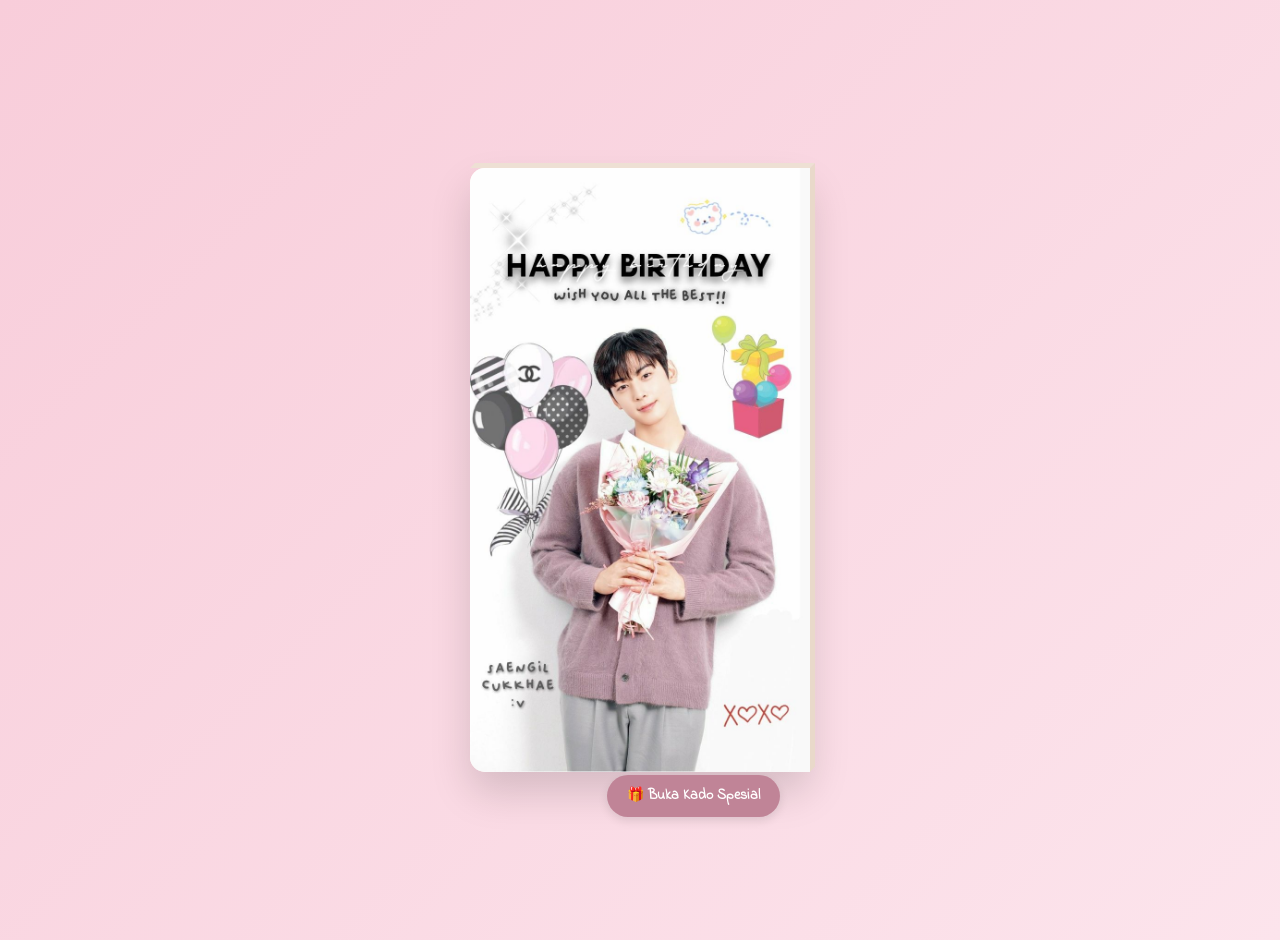
<file: buku-ucapan.html>
<!DOCTYPE html>
<html lang="en">
  <head>
    <meta charset="UTF-8" />
    <meta name="viewport" content="width=device-width, initial-scale=1.0" />
    <title>A Special Message for You ✨</title>
    <link rel="preconnect" href="https://fonts.googleapis.com" />
    <link rel="preconnect" href="https://fonts.gstatic.com" crossorigin />
    <link
      href="https://fonts.googleapis.com/css2?family=Caveat:wght@500;700&family=Indie+Flower&display=swap"
      rel="stylesheet"
    />
    <style>
      :root {
        --bg-grad-start: #f8cdda;
        --bg-grad-end: #fce4ec;
        --card-bg: #fff8f0;
        --text-dark: #5d5d5d;
        --text-header: #c08497;
        --heart-color: #ff4d6d;
        --button-bg: #c08497;
        --button-text: #ffffff;
      }

      body {
        font-family: "Indie Flower", cursive;
        /* Gradasi warna latar belakang yang lebih lembut */
        background: linear-gradient(
          135deg,
          var(--bg-grad-start),
          var(--bg-grad-end)
        );
        margin: 0;
        padding: 20px;
        display: flex;
        align-items: center;
        justify-content: center;
        min-height: 100vh;
        flex-direction: column;
        overflow: hidden; /* Mencegah scrollbar dari animasi hati */
      }

      .card {
        width: 340px;
        max-width: 90%;
        background: var(--card-bg);
        border-radius: 15px; /* Sudut kartu yang lebih tumpul */
        transform-style: preserve-3d;
        transform: perspective(2000px);
        /* Bayangan yang lebih modern dan halus */
        box-shadow: 0 20px 40px rgba(0, 0, 0, 0.15);
        transition: transform 1s, box-shadow 1s;
        position: relative;
      }

      .card:hover {
        transform: perspective(2000px) rotate(5deg) scale(1.1);
        box-shadow: 0 30px 60px rgba(0, 0, 0, 0.2);
      }
      
      /* Efek 3D samping kartu disederhanakan agar lebih bersih */
      .card::before {
        content: "";
        position: absolute;
        top: -5px;
        left: 0;
        width: 100%;
        height: 5px;
        background: #eee0d4;
        transform-origin: bottom;
        transform: skewX(-45deg);
      }

      .card::after {
        content: "";
        position: absolute;
        top: 0;
        right: -5px;
        width: 5px;
        height: 100%;
        background: #e9d9ca;
        transform-origin: left;
        transform: skewY(-45deg);
      }

      .imgbox {
        width: 100%;
        height: auto;
        position: relative;
        transform-origin: left;
        transition: transform 1s cubic-bezier(0.25, 1, 0.5, 1);
        z-index: 10;
        border-radius: 15px 0 0 15px;
      }

      .imgbox img {
        width: 100%;
        height: auto;
        display: block;
        border-radius: 15px 0 0 15px;
      }

      .card:hover .imgbox {
        transform: rotateY(-135deg);
      }
      
      /* Bark/lapisan dalam dibuat senada dengan kartu */
      .bark {
        position: absolute;
        background: var(--card-bg);
        width: 100%;
        height: 100%;
        opacity: 0;
        transition: opacity 0.5s;
        border-radius: 15px 0 0 15px;
      }

      .card:hover .bark {
        opacity: 1;
      }

      .details {
        position: absolute;
        top: 0;
        left: 0;
        box-sizing: border-box;
        padding: 30px;
        z-index: -1;
        width: 100%;
        height: 100%;
        text-align: center;
      }

      .details h4 {
        font-family: "Caveat", cursive;
        font-size: 38px;
        color: var(--text-header);
        margin-bottom: 10px;
        font-weight: 700;
      }
      
      /* Menghapus class .color dan .color2, diganti dengan styling yang lebih baik */
      .details .recipient-name {
        font-size: 32px;
        margin-top: -10px;
        margin-bottom: 20px;
      }

      .details p {
        font-size: 15px;
        color: var(--text-dark);
        line-height: 1.6;
        margin: 5px 0;
      }

      .details .text-right {
        margin-top: 15px;
        text-align: right;
      }
      
      /* Desain baru untuk tombol */
      .link-button {
        display: inline-block;
        background-color: var(--button-bg);
        color: var(--button-text);
        padding: 10px 20px;
        border-radius: 25px;
        text-decoration: none;
        font-weight: bold;
        font-size: 14px;
        margin-top: 10px;
        box-shadow: 0 4px 10px rgba(0, 0, 0, 0.1);
        transition: transform 0.2s ease, box-shadow 0.2s ease;
      }
      
      .link-button:hover {
        transform: translateY(-2px);
        box-shadow: 0 6px 15px rgba(0, 0, 0, 0.15);
      }

      audio {
        display: none;
      }

      .hearts {
        position: fixed;
        top: 0;
        left: 0;
        width: 100%;
        height: 100%;
        pointer-events: none;
        overflow: hidden;
        z-index: 100;
      }

      .heart {
        position: absolute;
        color: var(--heart-color);
        font-size: 24px;
        animation: fall linear forwards;
        text-shadow: 0 0 5px rgba(255, 255, 255, 0.8);
      }

      @keyframes fall {
        0% {
          transform: translateY(-10vh) scale(1);
          opacity: 1;
        }
        100% {
          transform: translateY(110vh) scale(0.8);
          opacity: 0;
        }
      }

      .butterflies {
    position: fixed;
    bottom: 0;
    left: 0;
    width: 100%;
    height: 100%;
    pointer-events: none;
    overflow: hidden;
    z-index: 200;
  }
.butterfly {
    position: absolute;
    font-size: 22px;
    display: inline-block;
    animation: fly 6s linear forwards;
    filter: drop-shadow(0 0 2px rgba(0,0,0,0.2));
  }

  /* Animasi terbang zigzag */
  @keyframes fly {
    0% {
      transform: translateY(0) translateX(0) rotate(0deg);
      opacity: 1;
    }
    25% {
      transform: translateY(-25vh) translateX(-15vw) rotate(20deg);
      opacity: 1;
    }
    50% {
      transform: translateY(-50vh) translateX(20vw) rotate(-20deg);
      opacity: 0.9;
    }
    75% {
      transform: translateY(-75vh) translateX(-10vw) rotate(30deg);
      opacity: 0.7;
    }
    100% {
      transform: translateY(-100vh) translateX(15vw) rotate(-25deg);
      opacity: 0;
    }
  }

  /* Efek kepakan sayap pakai scaleX */
  .butterfly span {
    display: inline-block;
    animation: flap 0.5s infinite ease-in-out;
  }

  @keyframes flap {
    0%, 100% {
      transform: scaleX(1);
    }
    50% {
      transform: scaleX(1.3);
    }
  }
  /* Untuk tablet (≤768px) */
@media (max-width: 768px) {
  .details {
    padding: 20px;
  }

  .details h4 {
    font-size: 28px;
  }

  .details .recipient-name {
    font-size: 22px;
  }

  .details p {
    font-size: 14px;
    line-height: 1.5;
  }

  .link-button {
    font-size: 13px;
    padding: 9px 18px;
  }
}

/* Untuk HP (≤480px) */
@media (max-width: 480px) {
  .details {
    padding: 15px;
  }

  .details h4 {
    font-size: 24px;
  }

  .details .recipient-name {
    font-size: 20px;
  }

  .details p {
    font-size: 13px;
    line-height: 1.4;
  }

  .link-button {
    font-size: 12px;
    padding: 8px 16px;
  }
}

    </style>
  </head>

<body>
  <audio id="myAudio" autoplay loop>
    <source src="grow.mp3" type="audio/mp3" />
    <source src="serta_mulia.ogg" type="audio/ogg" />
  </audio>

  <div class="card">
    <div class="imgbox">
      <div class="bark"></div>
      <img src="korean.jpg" alt="Cute Birthday Cover" />
    </div>
    <div class="details">
      <h4>Happy Birthday 🎉</h4>
      <h4 class="recipient-name">(Novianna Anggitha Pramesty)</h4>
      <p>For You</p>
      <p>Hari ini adalah momen yang penuh arti dan dunia terasa lebih indah,</p>
      <p>Karena seseorang yang spesial merayakan harinya.</p>
      <p>Semoga setiap detik harimu penuh kebahagiaan, setiap langkahmu diberkahi,
dan setiap mimpimu pelan-pelan jadi nyata.</p>
<p>Terima kasih sudah hadir dalam hidupku, kamu adalah alasan semangat & senyumku setiap hari.</p>
<p>Semoga harimu seindah hatimu💕</p>
      <p class="text-right">✨ Someone Love You ✨</p>
      <p class="text-right">
        <a class="link-button" href="kado-main/flower.html">🎁 Buka Kado Spesial</a>
      </p>
    </div>
  </div>

  <!-- Wadah animasi -->
  <div class="butterflies"></div>
  <div class="hearts"></div>

  <!-- SCRIPT KUPU-KUPU -->
  <script>
  const card = document.querySelector(".card");
  const butterfliesContainer = document.querySelector(".butterflies");

  function releaseButterflies() {
    for (let i = 0; i < 15; i++) {
      const wrapper = document.createElement("span");
      wrapper.classList.add("butterfly");

      // inner span buat kepakan
      const wing = document.createElement("span");
      wing.innerHTML = "🦋";
      wrapper.appendChild(wing);

      // Posisi awal acak
      wrapper.style.left = 30 + Math.random() * 40 + "vw";
      wrapper.style.bottom = "5vh";

      // Durasi terbang acak
      wrapper.style.animationDuration = 3 + Math.random() * 4 + "s";

      // Ukuran acak
      wing.style.fontSize = 18 + Math.random() * 20 + "px";

      // Durasi kepakan acak
      wing.style.animationDuration = 0.4 + Math.random() * 0.5 + "s";

      butterfliesContainer.appendChild(wrapper);

      setTimeout(() => {
        wrapper.remove();
      }, 7000);
    }
  }

  card.addEventListener("click", releaseButterflies);
  </script>

  <!-- SCRIPT HATI -->
  <script>
    const audio = document.getElementById("myAudio");
    window.addEventListener("DOMContentLoaded", function () {
      if (localStorage.getItem("playAudio") === "true") {
        audio.play().catch((e) => {
          console.log("Autoplay was blocked by the browser.");
        });
        localStorage.removeItem("playAudio");
      }
    });

    const heartsContainer = document.querySelector(".hearts");
    function createHeart() {
      const heart = document.createElement("span");
      heart.classList.add("heart");
      heart.innerHTML = "♥";
      heart.style.left = Math.random() * 100 + "vw";
      heart.style.animationDuration = Math.random() * 2 + 3 + "s";
      heartsContainer.appendChild(heart);
      setTimeout(() => {
        heart.remove();
      }, 5000);
    }
    setInterval(createHeart, 300);
  </script>
</body>
</html>
</file>
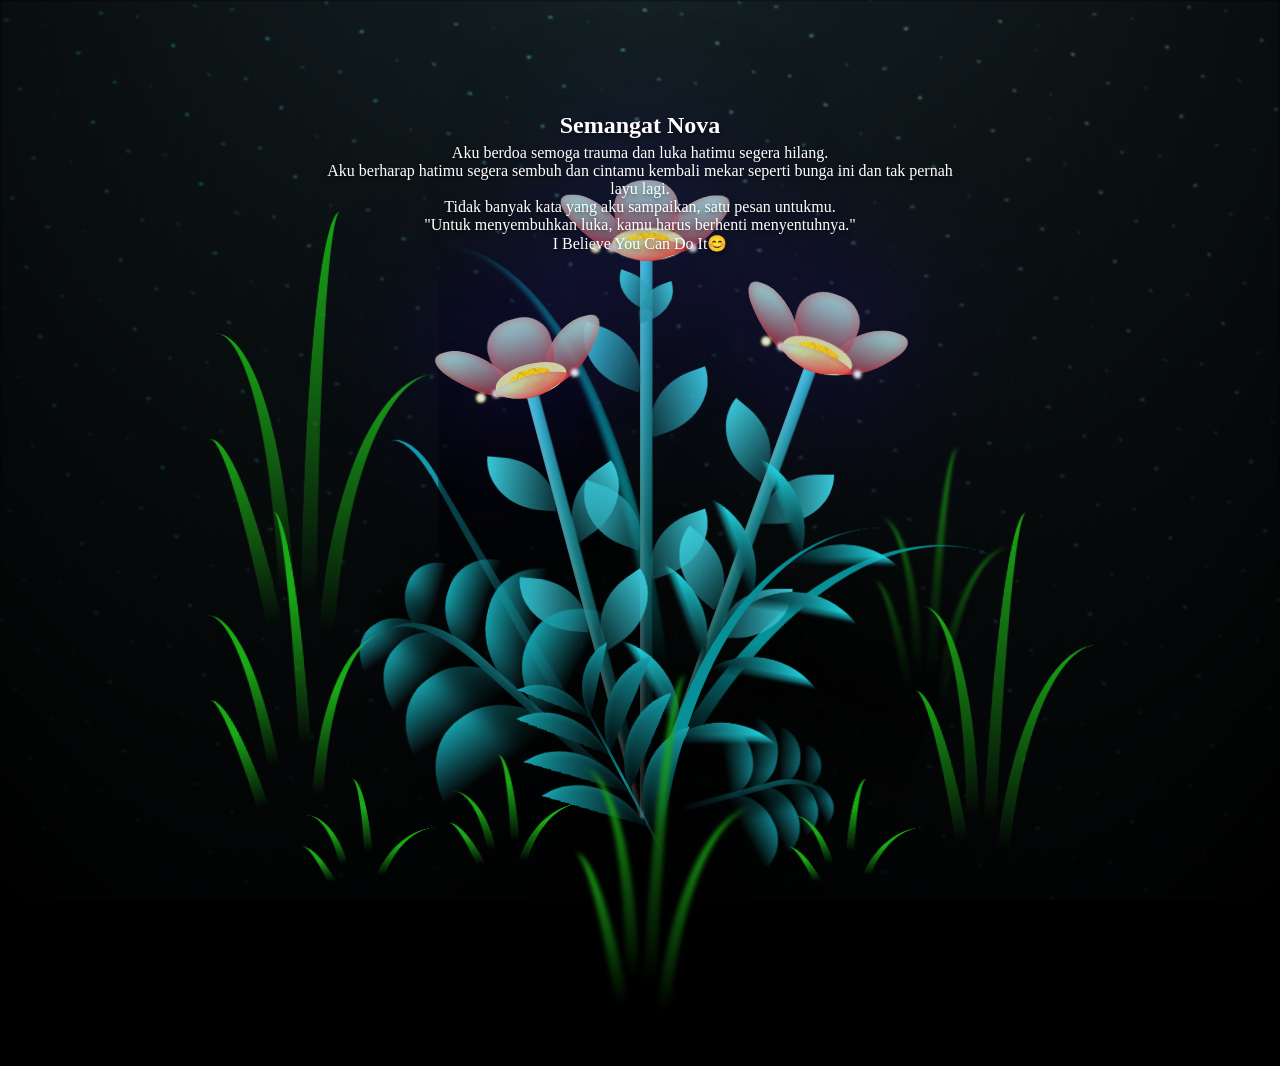
<file: kado-main/flower.html>
<!DOCTYPE html>
<html lang="en">
  <head>
    <meta charset="UTF-8" />
    <meta http-equiv="X-UA-Compatible" content="IE=edge" />
    <meta name="viewport" content="width=device-width, initial-scale=1.0" />
    <link rel="stylesheet" href="css/main.css" />
    <title>hadiah buat kamu</title>
  </head>
  <body class="container">
    <!-- Pembuat code: https://codepen.io/mdusmanansari/pen/BamepLe -->
    <div class="night"></div>
    <div class="flowers">
      <div class="flower flower--1">
        <div class="flower__leafs flower__leafs--1">
          <div class="flower__leaf flower__leaf--1"></div>
          <div class="flower__leaf flower__leaf--2"></div>
          <div class="flower__leaf flower__leaf--3"></div>
          <div class="flower__leaf flower__leaf--4"></div>
          <div class="flower__white-circle"></div>

          <div class="flower__light flower__light--1"></div>
          <div class="flower__light flower__light--2"></div>
          <div class="flower__light flower__light--3"></div>
          <div class="flower__light flower__light--4"></div>
          <div class="flower__light flower__light--5"></div>
          <div class="flower__light flower__light--6"></div>
          <div class="flower__light flower__light--7"></div>
          <div class="flower__light flower__light--8"></div>
        </div>
        <div class="flower__line">
          <div class="flower__line__leaf flower__line__leaf--1"></div>
          <div class="flower__line__leaf flower__line__leaf--2"></div>
          <div class="flower__line__leaf flower__line__leaf--3"></div>
          <div class="flower__line__leaf flower__line__leaf--4"></div>
          <div class="flower__line__leaf flower__line__leaf--5"></div>
          <div class="flower__line__leaf flower__line__leaf--6"></div>
        </div>
      </div>

      <div class="flower flower--2">
        <div class="flower__leafs flower__leafs--2">
          <div class="flower__leaf flower__leaf--1"></div>
          <div class="flower__leaf flower__leaf--2"></div>
          <div class="flower__leaf flower__leaf--3"></div>
          <div class="flower__leaf flower__leaf--4"></div>
          <div class="flower__white-circle"></div>

          <div class="flower__light flower__light--1"></div>
          <div class="flower__light flower__light--2"></div>
          <div class="flower__light flower__light--3"></div>
          <div class="flower__light flower__light--4"></div>
          <div class="flower__light flower__light--5"></div>
          <div class="flower__light flower__light--6"></div>
          <div class="flower__light flower__light--7"></div>
          <div class="flower__light flower__light--8"></div>
        </div>
        <div class="flower__line">
          <div class="flower__line__leaf flower__line__leaf--1"></div>
          <div class="flower__line__leaf flower__line__leaf--2"></div>
          <div class="flower__line__leaf flower__line__leaf--3"></div>
          <div class="flower__line__leaf flower__line__leaf--4"></div>
        </div>
      </div>

      <div class="flower flower--3">
        <div class="flower__leafs flower__leafs--3">
          <div class="flower__leaf flower__leaf--1"></div>
          <div class="flower__leaf flower__leaf--2"></div>
          <div class="flower__leaf flower__leaf--3"></div>
          <div class="flower__leaf flower__leaf--4"></div>
          <div class="flower__white-circle"></div>

          <div class="flower__light flower__light--1"></div>
          <div class="flower__light flower__light--2"></div>
          <div class="flower__light flower__light--3"></div>
          <div class="flower__light flower__light--4"></div>
          <div class="flower__light flower__light--5"></div>
          <div class="flower__light flower__light--6"></div>
          <div class="flower__light flower__light--7"></div>
          <div class="flower__light flower__light--8"></div>
        </div>
        <div class="flower__line">
          <div class="flower__line__leaf flower__line__leaf--1"></div>
          <div class="flower__line__leaf flower__line__leaf--2"></div>
          <div class="flower__line__leaf flower__line__leaf--3"></div>
          <div class="flower__line__leaf flower__line__leaf--4"></div>
        </div>
      </div>

      <div class="grow-ans" style="--d: 1.2s">
        <div class="flower__g-long">
          <div class="flower__g-long__top"></div>
          <div class="flower__g-long__bottom"></div>
        </div>
      </div>

      <div class="growing-grass">
        <div class="flower__grass flower__grass--1">
          <div class="flower__grass--top"></div>
          <div class="flower__grass--bottom"></div>
          <div class="flower__grass__leaf flower__grass__leaf--1"></div>
          <div class="flower__grass__leaf flower__grass__leaf--2"></div>
          <div class="flower__grass__leaf flower__grass__leaf--3"></div>
          <div class="flower__grass__leaf flower__grass__leaf--4"></div>
          <div class="flower__grass__leaf flower__grass__leaf--5"></div>
          <div class="flower__grass__leaf flower__grass__leaf--6"></div>
          <div class="flower__grass__leaf flower__grass__leaf--7"></div>
          <div class="flower__grass__leaf flower__grass__leaf--8"></div>
          <div class="flower__grass__overlay"></div>
        </div>
      </div>

      <div class="growing-grass">
        <div class="flower__grass flower__grass--2">
          <div class="flower__grass--top"></div>
          <div class="flower__grass--bottom"></div>
          <div class="flower__grass__leaf flower__grass__leaf--1"></div>
          <div class="flower__grass__leaf flower__grass__leaf--2"></div>
          <div class="flower__grass__leaf flower__grass__leaf--3"></div>
          <div class="flower__grass__leaf flower__grass__leaf--4"></div>
          <div class="flower__grass__leaf flower__grass__leaf--5"></div>
          <div class="flower__grass__leaf flower__grass__leaf--6"></div>
          <div class="flower__grass__leaf flower__grass__leaf--7"></div>
          <div class="flower__grass__leaf flower__grass__leaf--8"></div>
          <div class="flower__grass__overlay"></div>
        </div>
      </div>

      <div class="grow-ans" style="--d: 2.4s">
        <div class="flower__g-right flower__g-right--1">
          <div class="leaf"></div>
        </div>
      </div>

      <div class="grow-ans" style="--d: 2.8s">
        <div class="flower__g-right flower__g-right--2">
          <div class="leaf"></div>
        </div>
      </div>

      <div class="grow-ans" style="--d: 2.8s">
        <div class="flower__g-front">
          <div
            class="flower__g-front__leaf-wrapper flower__g-front__leaf-wrapper--1"
          >
            <div class="flower__g-front__leaf"></div>
          </div>
          <div
            class="flower__g-front__leaf-wrapper flower__g-front__leaf-wrapper--2"
          >
            <div class="flower__g-front__leaf"></div>
          </div>
          <div
            class="flower__g-front__leaf-wrapper flower__g-front__leaf-wrapper--3"
          >
            <div class="flower__g-front__leaf"></div>
          </div>
          <div
            class="flower__g-front__leaf-wrapper flower__g-front__leaf-wrapper--4"
          >
            <div class="flower__g-front__leaf"></div>
          </div>
          <div
            class="flower__g-front__leaf-wrapper flower__g-front__leaf-wrapper--5"
          >
            <div class="flower__g-front__leaf"></div>
          </div>
          <div
            class="flower__g-front__leaf-wrapper flower__g-front__leaf-wrapper--6"
          >
            <div class="flower__g-front__leaf"></div>
          </div>
          <div
            class="flower__g-front__leaf-wrapper flower__g-front__leaf-wrapper--7"
          >
            <div class="flower__g-front__leaf"></div>
          </div>
          <div
            class="flower__g-front__leaf-wrapper flower__g-front__leaf-wrapper--8"
          >
            <div class="flower__g-front__leaf"></div>
          </div>
          <div class="flower__g-front__line"></div>
        </div>
      </div>

      <div class="grow-ans" style="--d: 3.2s">
        <div class="flower__g-fr">
          <div class="leaf"></div>
          <div class="flower__g-fr__leaf flower__g-fr__leaf--1"></div>
          <div class="flower__g-fr__leaf flower__g-fr__leaf--2"></div>
          <div class="flower__g-fr__leaf flower__g-fr__leaf--3"></div>
          <div class="flower__g-fr__leaf flower__g-fr__leaf--4"></div>
          <div class="flower__g-fr__leaf flower__g-fr__leaf--5"></div>
          <div class="flower__g-fr__leaf flower__g-fr__leaf--6"></div>
          <div class="flower__g-fr__leaf flower__g-fr__leaf--7"></div>
          <div class="flower__g-fr__leaf flower__g-fr__leaf--8"></div>
        </div>
      </div>

      <div class="long-g long-g--0">
        <div class="grow-ans" style="--d: 3s">
          <div class="leaf leaf--0"></div>
        </div>
        <div class="grow-ans" style="--d: 2.2s">
          <div class="leaf leaf--1"></div>
        </div>
        <div class="grow-ans" style="--d: 3.4s">
          <div class="leaf leaf--2"></div>
        </div>
        <div class="grow-ans" style="--d: 3.6s">
          <div class="leaf leaf--3"></div>
        </div>
      </div>

      <div class="long-g long-g--1">
        <div class="grow-ans" style="--d: 3.6s">
          <div class="leaf leaf--0"></div>
        </div>
        <div class="grow-ans" style="--d: 3.8s">
          <div class="leaf leaf--1"></div>
        </div>
        <div class="grow-ans" style="--d: 4s">
          <div class="leaf leaf--2"></div>
        </div>
        <div class="grow-ans" style="--d: 4.2s">
          <div class="leaf leaf--3"></div>
        </div>
      </div>

      <div class="long-g long-g--2">
        <div class="grow-ans" style="--d: 4s">
          <div class="leaf leaf--0"></div>
        </div>
        <div class="grow-ans" style="--d: 4.2s">
          <div class="leaf leaf--1"></div>
        </div>
        <div class="grow-ans" style="--d: 4.4s">
          <div class="leaf leaf--2"></div>
        </div>
        <div class="grow-ans" style="--d: 4.6s">
          <div class="leaf leaf--3"></div>
        </div>
      </div>

      <div class="long-g long-g--3">
        <div class="grow-ans" style="--d: 4s">
          <div class="leaf leaf--0"></div>
        </div>
        <div class="grow-ans" style="--d: 4.2s">
          <div class="leaf leaf--1"></div>
        </div>
        <div class="grow-ans" style="--d: 3s">
          <div class="leaf leaf--2"></div>
        </div>
        <div class="grow-ans" style="--d: 3.6s">
          <div class="leaf leaf--3"></div>
        </div>
      </div>

      <div class="long-g long-g--4">
        <div class="grow-ans" style="--d: 4s">
          <div class="leaf leaf--0"></div>
        </div>
        <div class="grow-ans" style="--d: 4.2s">
          <div class="leaf leaf--1"></div>
        </div>
        <div class="grow-ans" style="--d: 3s">
          <div class="leaf leaf--2"></div>
        </div>
        <div class="grow-ans" style="--d: 3.6s">
          <div class="leaf leaf--3"></div>
        </div>
      </div>

      <div class="long-g long-g--5">
        <div class="grow-ans" style="--d: 4s">
          <div class="leaf leaf--0"></div>
        </div>
        <div class="grow-ans" style="--d: 4.2s">
          <div class="leaf leaf--1"></div>
        </div>
        <div class="grow-ans" style="--d: 3s">
          <div class="leaf leaf--2"></div>
        </div>
        <div class="grow-ans" style="--d: 3.6s">
          <div class="leaf leaf--3"></div>
        </div>
      </div>

      <div class="long-g long-g--6">
        <div class="grow-ans" style="--d: 4.2s">
          <div class="leaf leaf--0"></div>
        </div>
        <div class="grow-ans" style="--d: 4.4s">
          <div class="leaf leaf--1"></div>
        </div>
        <div class="grow-ans" style="--d: 4.6s">
          <div class="leaf leaf--2"></div>
        </div>
        <div class="grow-ans" style="--d: 4.8s">
          <div class="leaf leaf--3"></div>
        </div>
      </div>

      <div class="long-g long-g--7">
        <div class="grow-ans" style="--d: 3s">
          <div class="leaf leaf--0"></div>
        </div>
        <div class="grow-ans" style="--d: 3.2s">
          <div class="leaf leaf--1"></div>
        </div>
        <div class="grow-ans" style="--d: 3.5s">
          <div class="leaf leaf--2"></div>
        </div>
        <div class="grow-ans" style="--d: 3.6s">
          <div class="leaf leaf--3"></div>
        </div>
      </div>
    </div>
    <div class="overlay-text">
  <h1>Semangat Nova </h1>
  <p>Aku berdoa semoga trauma dan luka hatimu segera hilang.
</p>
  <p>Aku berharap hatimu segera sembuh dan cintamu kembali mekar seperti bunga ini dan tak pernah layu lagi.
</p>
  <p>Tidak banyak kata yang aku sampaikan, satu pesan untukmu.
</p>
<p>"Untuk menyembuhkan luka, kamu harus berhenti menyentuhnya."
</p>
<p>I Believe You Can Do It😊</p>
</div>

    <audio id="myAudio" autoplay loop>
      <source src="../grow.mp3" type="audio/mp3" />
      Your browser does not support the audio element.
    </audio>
    <script>
      function toggleAudio() {
        var audio = document.getElementById("myAudio");

        if (audio.paused) {
          audio.play();
        } else {
          audio.pause();
        }
      }
    </script>
    
    <script src="main.js"></script>
  </body>
</html>
</file>
<file: kado-main/css/main.css>
*,
*::after,
*::before {
  padding: 0;
  margin: 0;
  box-sizing: border-box;
}

:root {
  --dark-color: #000000;
}

body {
  display: flex;
  align-items: flex-end;
  justify-content: center;
  min-height: 100vh;
  background-color: var(--dark-color);
  overflow: hidden;
  perspective: 1000px;
}

.overlay-text {
  position: absolute;
  top: 20%;               /* Atur posisi vertikal */
  left: 50%;              /* Atur posisi horizontal */
  transform: translate(-50%, -50%);
  text-align: center;
  color: white;           /* Warna teks */
  text-shadow: 0 2px 4px rgba(0,0,0,0.5); /* Agar terbaca di atas latar */
  pointer-events: none;   /* Agar animasi tetap bisa diklik/back-interaksi jika ada */
  z-index: 1000;          /* Pastikan di atas semua elemen animasi */
}

.overlay-text {
  opacity: 0;
  animation: fadeInText 5s forwards;
  animation-delay: 1s; /* jika ingin delay muncul */
}

@keyframes fadeInText {
  from { opacity: 0; transform: translate(-50%, -60%); }
  to   { opacity: 1; transform: translate(-50%, -50%); }
}

.overlay-text h1 {
  font-size: 1.5em;
  margin: 0.2em 0;
}

.overlay-text p {
  font-size: 1.0em;
  margin: 0;
}

.night {
  position: fixed;
  left: 50%;
  top: 0;
  transform: translateX(-50%);
  width: 100%;
  height: 100%;
  filter: blur(0.1vmin);
  background-image: radial-gradient(ellipse at top, transparent 0%, var(--dark-color)), radial-gradient(ellipse at bottom, var(--dark-color), rgba(145, 233, 255, 0.2)), repeating-linear-gradient(220deg, rgb(0, 0, 0) 0px, rgb(0, 0, 0) 19px, transparent 19px, transparent 22px), repeating-linear-gradient(189deg, rgb(0, 0, 0) 0px, rgb(0, 0, 0) 19px, transparent 19px, transparent 22px), repeating-linear-gradient(148deg, rgb(0, 0, 0) 0px, rgb(0, 0, 0) 19px, transparent 19px, transparent 22px), linear-gradient(90deg, rgb(0, 255, 250), rgb(240, 240, 240));
}

.flowers {
  position: relative;
  transform: scale(0.9);
}

.flower {
  position: absolute;
  bottom: 10vmin;
  transform-origin: bottom center;
  z-index: 10;
  --fl-speed: 0.8s;
}
.flower--1 {
  -webkit-animation: moving-flower-1 4s linear infinite;
          animation: moving-flower-1 4s linear infinite;
}
.flower--1 .flower__line {
  height: 70vmin;
  -webkit-animation-delay: 0.3s;
          animation-delay: 0.3s;
}
.flower--1 .flower__line__leaf--1 {
  -webkit-animation: blooming-leaf-right var(--fl-speed) 1.6s backwards;
          animation: blooming-leaf-right var(--fl-speed) 1.6s backwards;
}
.flower--1 .flower__line__leaf--2 {
  -webkit-animation: blooming-leaf-right var(--fl-speed) 1.4s backwards;
          animation: blooming-leaf-right var(--fl-speed) 1.4s backwards;
}
.flower--1 .flower__line__leaf--3 {
  -webkit-animation: blooming-leaf-left var(--fl-speed) 1.2s backwards;
          animation: blooming-leaf-left var(--fl-speed) 1.2s backwards;
}
.flower--1 .flower__line__leaf--4 {
  -webkit-animation: blooming-leaf-left var(--fl-speed) 1s backwards;
          animation: blooming-leaf-left var(--fl-speed) 1s backwards;
}
.flower--1 .flower__line__leaf--5 {
  -webkit-animation: blooming-leaf-right var(--fl-speed) 1.8s backwards;
          animation: blooming-leaf-right var(--fl-speed) 1.8s backwards;
}
.flower--1 .flower__line__leaf--6 {
  -webkit-animation: blooming-leaf-left var(--fl-speed) 2s backwards;
          animation: blooming-leaf-left var(--fl-speed) 2s backwards;
}
.flower--2 {
  left: 50%;
  transform: rotate(20deg);
  -webkit-animation: moving-flower-2 4s linear infinite;
          animation: moving-flower-2 4s linear infinite;
}
.flower--2 .flower__line {
  height: 60vmin;
  -webkit-animation-delay: 0.6s;
          animation-delay: 0.6s;
}
.flower--2 .flower__line__leaf--1 {
  -webkit-animation: blooming-leaf-right var(--fl-speed) 1.9s backwards;
          animation: blooming-leaf-right var(--fl-speed) 1.9s backwards;
}
.flower--2 .flower__line__leaf--2 {
  -webkit-animation: blooming-leaf-right var(--fl-speed) 1.7s backwards;
          animation: blooming-leaf-right var(--fl-speed) 1.7s backwards;
}
.flower--2 .flower__line__leaf--3 {
  -webkit-animation: blooming-leaf-left var(--fl-speed) 1.5s backwards;
          animation: blooming-leaf-left var(--fl-speed) 1.5s backwards;
}
.flower--2 .flower__line__leaf--4 {
  -webkit-animation: blooming-leaf-left var(--fl-speed) 1.3s backwards;
          animation: blooming-leaf-left var(--fl-speed) 1.3s backwards;
}
.flower--3 {
  left: 50%;
  transform: rotate(-15deg);
  -webkit-animation: moving-flower-3 4s linear infinite;
          animation: moving-flower-3 4s linear infinite;
}
.flower--3 .flower__line {
  -webkit-animation-delay: 0.9s;
          animation-delay: 0.9s;
}
.flower--3 .flower__line__leaf--1 {
  -webkit-animation: blooming-leaf-right var(--fl-speed) 2.5s backwards;
          animation: blooming-leaf-right var(--fl-speed) 2.5s backwards;
}
.flower--3 .flower__line__leaf--2 {
  -webkit-animation: blooming-leaf-right var(--fl-speed) 2.3s backwards;
          animation: blooming-leaf-right var(--fl-speed) 2.3s backwards;
}
.flower--3 .flower__line__leaf--3 {
  -webkit-animation: blooming-leaf-left var(--fl-speed) 2.1s backwards;
          animation: blooming-leaf-left var(--fl-speed) 2.1s backwards;
}
.flower--3 .flower__line__leaf--4 {
  -webkit-animation: blooming-leaf-left var(--fl-speed) 1.9s backwards;
          animation: blooming-leaf-left var(--fl-speed) 1.9s backwards;
}
.flower__leafs {
  position: relative;
  -webkit-animation: blooming-flower 2s backwards;
          animation: blooming-flower 2s backwards;
}
.flower__leafs--1 {
  -webkit-animation-delay: 1.1s;
          animation-delay: 1.1s;
}
.flower__leafs--2 {
  -webkit-animation-delay: 1.4s;
          animation-delay: 1.4s;
}
.flower__leafs--3 {
  -webkit-animation-delay: 1.7s;
          animation-delay: 1.7s;
}
.flower__leafs::after {
  content: "";
  position: absolute;
  left: 0;
  top: 0;
  transform: translate(-50%, -100%);
  width: 8vmin;
  height: 8vmin;
  background-color: #3807fa;
  filter: blur(10vmin);
}
.flower__leaf {
  position: absolute;
  bottom: 0;
  left: 50%;
  width: 8vmin;
  height: 11vmin;
  border-radius: 51% 49% 47% 53%/44% 45% 55% 69%;
  background-color: #ffa7a7;
  background-image: linear-gradient(to top, #922929, #a7ffee);
  transform-origin: bottom center;
  opacity: 0.9;
  box-shadow: inset 0 0 2vmin rgba(255, 0, 0, 0.5);
}
.flower__leaf--1 {
  transform: translate(-10%, 1%) rotateY(40deg) rotateX(-50deg);
}
.flower__leaf--2 {
  transform: translate(-50%, -4%) rotateX(40deg);
}
.flower__leaf--3 {
  transform: translate(-90%, 0%) rotateY(45deg) rotateX(50deg);
}
.flower__leaf--4 {
  width: 8vmin;
  height: 8vmin;
  transform-origin: bottom left;
  border-radius: 4vmin 10vmin 4vmin 4vmin;
  transform: translate(0%, 18%) rotateX(70deg) rotate(-43deg);
  background-image: linear-gradient(to top, #d63939, #a7ffee);
  z-index: 1;
  opacity: 0.8;
}
.flower__white-circle {
  position: absolute;
  left: -3.5vmin;
  top: -3vmin;
  width: 9vmin;
  height: 4vmin;
  border-radius: 50%;
  background-color: #dde299;
}
.flower__white-circle::after {
  content: "";
  position: absolute;
  left: 50%;
  top: 45%;
  transform: translate(-50%, -50%);
  width: 60%;
  height: 60%;
  border-radius: inherit;
  background-image: repeating-linear-gradient(135deg, rgba(0, 0, 0, 0.03) 0px, rgba(0, 0, 0, 0.03) 1px, transparent 1px, transparent 12px), repeating-linear-gradient(45deg, rgba(0, 0, 0, 0.03) 0px, rgba(0, 0, 0, 0.03) 1px, transparent 1px, transparent 12px), repeating-linear-gradient(67.5deg, rgba(0, 0, 0, 0.03) 0px, rgba(0, 0, 0, 0.03) 1px, transparent 1px, transparent 12px), repeating-linear-gradient(135deg, rgba(0, 0, 0, 0.03) 0px, rgba(0, 0, 0, 0.03) 1px, transparent 1px, transparent 12px), repeating-linear-gradient(45deg, rgba(0, 0, 0, 0.03) 0px, rgba(0, 0, 0, 0.03) 1px, transparent 1px, transparent 12px), repeating-linear-gradient(112.5deg, rgba(0, 0, 0, 0.03) 0px, rgba(0, 0, 0, 0.03) 1px, transparent 1px, transparent 12px), repeating-linear-gradient(112.5deg, rgba(0, 0, 0, 0.03) 0px, rgba(0, 0, 0, 0.03) 1px, transparent 1px, transparent 12px), repeating-linear-gradient(45deg, rgba(0, 0, 0, 0.03) 0px, rgba(0, 0, 0, 0.03) 1px, transparent 1px, transparent 12px), repeating-linear-gradient(22.5deg, rgba(0, 0, 0, 0.03) 0px, rgba(0, 0, 0, 0.03) 1px, transparent 1px, transparent 12px), repeating-linear-gradient(45deg, rgba(0, 0, 0, 0.03) 0px, rgba(0, 0, 0, 0.03) 1px, transparent 1px, transparent 12px), repeating-linear-gradient(22.5deg, rgba(0, 0, 0, 0.03) 0px, rgba(0, 0, 0, 0.03) 1px, transparent 1px, transparent 12px), repeating-linear-gradient(135deg, rgba(0, 0, 0, 0.03) 0px, rgba(0, 0, 0, 0.03) 1px, transparent 1px, transparent 12px), repeating-linear-gradient(157.5deg, rgba(0, 0, 0, 0.03) 0px, rgba(0, 0, 0, 0.03) 1px, transparent 1px, transparent 12px), repeating-linear-gradient(67.5deg, rgba(0, 0, 0, 0.03) 0px, rgba(0, 0, 0, 0.03) 1px, transparent 1px, transparent 12px), repeating-linear-gradient(67.5deg, rgba(0, 0, 0, 0.03) 0px, rgba(0, 0, 0, 0.03) 1px, transparent 1px, transparent 12px), linear-gradient(90deg, rgb(255, 235, 18), rgb(255, 206, 0));
}
.flower__line {
  height: 55vmin;
  width: 1.5vmin;
  background-image: linear-gradient(to left, rgba(0, 0, 0, 0.2), transparent, rgba(255, 255, 255, 0.2)), linear-gradient(to top, transparent 10%, #14757a, #39c6d6);
  box-shadow: inset 0 0 2px rgba(0, 0, 0, 0.5);
  -webkit-animation: grow-flower-tree 4s backwards;
          animation: grow-flower-tree 4s backwards;
}
.flower__line__leaf {
  --w: 7vmin;
  --h: calc(var(--w) + 2vmin);
  position: absolute;
  top: 20%;
  left: 90%;
  width: var(--w);
  height: var(--h);
  border-top-right-radius: var(--h);
  border-bottom-left-radius: var(--h);
  background-image: linear-gradient(to top, rgba(20, 117, 122, 0.4), #39c6d6);
}
.flower__line__leaf--1 {
  transform: rotate(70deg) rotateY(30deg);
}
.flower__line__leaf--2 {
  top: 45%;
  transform: rotate(70deg) rotateY(30deg);
}
.flower__line__leaf--3, .flower__line__leaf--4, .flower__line__leaf--6 {
  border-top-right-radius: 0;
  border-bottom-left-radius: 0;
  border-top-left-radius: var(--h);
  border-bottom-right-radius: var(--h);
  left: -460%;
  top: 12%;
  transform: rotate(-70deg) rotateY(30deg);
}
.flower__line__leaf--4 {
  top: 40%;
}
.flower__line__leaf--5 {
  top: 0;
  transform-origin: left;
  transform: rotate(70deg) rotateY(30deg) scale(0.6);
}
.flower__line__leaf--6 {
  top: -2%;
  left: -450%;
  transform-origin: right;
  transform: rotate(-70deg) rotateY(30deg) scale(0.6);
}
.flower__light {
  position: absolute;
  bottom: 0vmin;
  width: 1vmin;
  height: 1vmin;
  background-color: rgb(246, 255, 0);
  border-radius: 50%;
  filter: blur(0.2vmin);
  -webkit-animation: light-ans 4s linear infinite backwards;
          animation: light-ans 4s linear infinite backwards;
}
.flower__light:nth-child(odd) {
  background-color: #f4f4f4;
}
.flower__light--1 {
  left: -2vmin;
  -webkit-animation-delay: 1s;
          animation-delay: 1s;
}
.flower__light--2 {
  left: 3vmin;
  -webkit-animation-delay: 0.5s;
          animation-delay: 0.5s;
}
.flower__light--3 {
  left: -6vmin;
  -webkit-animation-delay: 0.3s;
          animation-delay: 0.3s;
}
.flower__light--4 {
  left: 6vmin;
  -webkit-animation-delay: 0.9s;
          animation-delay: 0.9s;
}
.flower__light--5 {
  left: -1vmin;
  -webkit-animation-delay: 1.5s;
          animation-delay: 1.5s;
}
.flower__light--6 {
  left: -4vmin;
  -webkit-animation-delay: 3s;
          animation-delay: 3s;
}
.flower__light--7 {
  left: 3vmin;
  -webkit-animation-delay: 2s;
          animation-delay: 2s;
}
.flower__light--8 {
  left: -6vmin;
  -webkit-animation-delay: 3.5s;
          animation-delay: 3.5s;
}
.flower__grass {
  --c: #159faa;
  --line-w: 1.5vmin;
  position: absolute;
  bottom: 12vmin;
  left: -7vmin;
  display: flex;
  flex-direction: column;
  align-items: flex-end;
  z-index: 20;
  transform-origin: bottom center;
  transform: rotate(-48deg) rotateY(40deg);
}
.flower__grass--1 {
  -webkit-animation: moving-grass 2s linear infinite;
          animation: moving-grass 2s linear infinite;
}
.flower__grass--2 {
  left: 2vmin;
  bottom: 10vmin;
  transform: scale(0.5) rotate(75deg) rotateX(10deg) rotateY(-200deg);
  opacity: 0.8;
  z-index: 0;
  -webkit-animation: moving-grass--2 1.5s linear infinite;
          animation: moving-grass--2 1.5s linear infinite;
}
.flower__grass--top {
  width: 7vmin;
  height: 10vmin;
  border-top-right-radius: 100%;
  border-right: var(--line-w) solid var(--c);
  transform-origin: bottom center;
  transform: rotate(-2deg);
}
.flower__grass--bottom {
  margin-top: -2px;
  width: var(--line-w);
  height: 25vmin;
  background-image: linear-gradient(to top, transparent, var(--c));
}
.flower__grass__leaf {
  --size: 10vmin;
  position: absolute;
  width: calc(var(--size) * 2.1);
  height: var(--size);
  border-top-left-radius: var(--size);
  border-top-right-radius: var(--size);
  background-image: linear-gradient(to top, transparent, transparent 30%, var(--c));
  z-index: 100;
}
.flower__grass__leaf--1 {
  top: -6%;
  left: 30%;
  --size: 6vmin;
  transform: rotate(-20deg);
  -webkit-animation: growing-grass-ans--1 2s 2.6s backwards;
          animation: growing-grass-ans--1 2s 2.6s backwards;
}
@-webkit-keyframes growing-grass-ans--1 {
  0% {
    transform-origin: bottom left;
    transform: rotate(-20deg) scale(0);
  }
}
@keyframes growing-grass-ans--1 {
  0% {
    transform-origin: bottom left;
    transform: rotate(-20deg) scale(0);
  }
}
.flower__grass__leaf--2 {
  top: -5%;
  left: -110%;
  --size: 6vmin;
  transform: rotate(10deg);
  -webkit-animation: growing-grass-ans--2 2s 2.4s linear backwards;
          animation: growing-grass-ans--2 2s 2.4s linear backwards;
}
@-webkit-keyframes growing-grass-ans--2 {
  0% {
    transform-origin: bottom right;
    transform: rotate(10deg) scale(0);
  }
}
@keyframes growing-grass-ans--2 {
  0% {
    transform-origin: bottom right;
    transform: rotate(10deg) scale(0);
  }
}
.flower__grass__leaf--3 {
  top: 5%;
  left: 60%;
  --size: 8vmin;
  transform: rotate(-18deg) rotateX(-20deg);
  -webkit-animation: growing-grass-ans--3 2s 2.2s linear backwards;
          animation: growing-grass-ans--3 2s 2.2s linear backwards;
}
@-webkit-keyframes growing-grass-ans--3 {
  0% {
    transform-origin: bottom left;
    transform: rotate(-18deg) rotateX(-20deg) scale(0);
  }
}
@keyframes growing-grass-ans--3 {
  0% {
    transform-origin: bottom left;
    transform: rotate(-18deg) rotateX(-20deg) scale(0);
  }
}
.flower__grass__leaf--4 {
  top: 6%;
  left: -135%;
  --size: 8vmin;
  transform: rotate(2deg);
  -webkit-animation: growing-grass-ans--4 2s 2s linear backwards;
          animation: growing-grass-ans--4 2s 2s linear backwards;
}
@-webkit-keyframes growing-grass-ans--4 {
  0% {
    transform-origin: bottom right;
    transform: rotate(2deg) scale(0);
  }
}
@keyframes growing-grass-ans--4 {
  0% {
    transform-origin: bottom right;
    transform: rotate(2deg) scale(0);
  }
}
.flower__grass__leaf--5 {
  top: 20%;
  left: 60%;
  --size: 10vmin;
  transform: rotate(-24deg) rotateX(-20deg);
  -webkit-animation: growing-grass-ans--5 2s 1.8s linear backwards;
          animation: growing-grass-ans--5 2s 1.8s linear backwards;
}
@-webkit-keyframes growing-grass-ans--5 {
  0% {
    transform-origin: bottom left;
    transform: rotate(-24deg) rotateX(-20deg) scale(0);
  }
}
@keyframes growing-grass-ans--5 {
  0% {
    transform-origin: bottom left;
    transform: rotate(-24deg) rotateX(-20deg) scale(0);
  }
}
.flower__grass__leaf--6 {
  top: 22%;
  left: -180%;
  --size: 10vmin;
  transform: rotate(10deg);
  -webkit-animation: growing-grass-ans--6 2s 1.6s linear backwards;
          animation: growing-grass-ans--6 2s 1.6s linear backwards;
}
@-webkit-keyframes growing-grass-ans--6 {
  0% {
    transform-origin: bottom right;
    transform: rotate(10deg) scale(0);
  }
}
@keyframes growing-grass-ans--6 {
  0% {
    transform-origin: bottom right;
    transform: rotate(10deg) scale(0);
  }
}
.flower__grass__leaf--7 {
  top: 39%;
  left: 70%;
  --size: 10vmin;
  transform: rotate(-10deg);
  -webkit-animation: growing-grass-ans--7 2s 1.4s linear backwards;
          animation: growing-grass-ans--7 2s 1.4s linear backwards;
}
@-webkit-keyframes growing-grass-ans--7 {
  0% {
    transform-origin: bottom left;
    transform: rotate(-10deg) scale(0);
  }
}
@keyframes growing-grass-ans--7 {
  0% {
    transform-origin: bottom left;
    transform: rotate(-10deg) scale(0);
  }
}
.flower__grass__leaf--8 {
  top: 40%;
  left: -215%;
  --size: 11vmin;
  transform: rotate(10deg);
  -webkit-animation: growing-grass-ans--8 2s 1.2s linear backwards;
          animation: growing-grass-ans--8 2s 1.2s linear backwards;
}
@-webkit-keyframes growing-grass-ans--8 {
  0% {
    transform-origin: bottom right;
    transform: rotate(10deg) scale(0);
  }
}
@keyframes growing-grass-ans--8 {
  0% {
    transform-origin: bottom right;
    transform: rotate(10deg) scale(0);
  }
}
.flower__grass__overlay {
  position: absolute;
  top: -10%;
  right: 0%;
  width: 100%;
  height: 100%;
  background-color: rgba(0, 0, 0, 0.6);
  filter: blur(1.5vmin);
  z-index: 100;
}
.flower__g-long {
  --w: 2vmin;
  --h: 6vmin;
  --c: #159faa;
  position: absolute;
  bottom: 10vmin;
  left: -3vmin;
  transform-origin: bottom center;
  transform: rotate(-30deg) rotateY(-20deg);
  display: flex;
  flex-direction: column;
  align-items: flex-end;
  -webkit-animation: flower-g-long-ans 3s linear infinite;
          animation: flower-g-long-ans 3s linear infinite;
}
@-webkit-keyframes flower-g-long-ans {
  0%, 100% {
    transform: rotate(-30deg) rotateY(-20deg);
  }
  50% {
    transform: rotate(-32deg) rotateY(-20deg);
  }
}
@keyframes flower-g-long-ans {
  0%, 100% {
    transform: rotate(-30deg) rotateY(-20deg);
  }
  50% {
    transform: rotate(-32deg) rotateY(-20deg);
  }
}
.flower__g-long__top {
  top: calc(var(--h) * -1);
  width: calc(var(--w) + 1vmin);
  height: var(--h);
  border-top-right-radius: 100%;
  border-right: 0.7vmin solid var(--c);
  transform: translate(-0.7vmin, 1vmin);
}
.flower__g-long__bottom {
  width: var(--w);
  height: 50vmin;
  transform-origin: bottom center;
  background-image: linear-gradient(to top, transparent 30%, var(--c));
  box-shadow: inset 0 0 2px rgba(0, 0, 0, 0.5);
  -webkit-clip-path: polygon(35% 0, 65% 1%, 100% 100%, 0% 100%);
          clip-path: polygon(35% 0, 65% 1%, 100% 100%, 0% 100%);
}
.flower__g-right {
  position: absolute;
  bottom: 6vmin;
  left: -2vmin;
  transform-origin: bottom left;
  transform: rotate(20deg);
}
.flower__g-right .leaf {
  width: 30vmin;
  height: 50vmin;
  border-top-left-radius: 100%;
  border-left: 2vmin solid #079097;
  background-image: linear-gradient(to bottom, transparent, var(--dark-color) 60%);
  -webkit-mask-image: linear-gradient(to top, transparent 30%, #079097 60%);
}
.flower__g-right--1 {
  -webkit-animation: flower-g-right-ans 2.5s linear infinite;
          animation: flower-g-right-ans 2.5s linear infinite;
}
.flower__g-right--2 {
  left: 5vmin;
  transform: rotateY(-180deg);
  -webkit-animation: flower-g-right-ans--2 3s linear infinite;
          animation: flower-g-right-ans--2 3s linear infinite;
}
.flower__g-right--2 .leaf {
  height: 75vmin;
  filter: blur(0.3vmin);
  opacity: 0.8;
}
@-webkit-keyframes flower-g-right-ans {
  0%, 100% {
    transform: rotate(20deg);
  }
  50% {
    transform: rotate(24deg) rotateX(-20deg);
  }
}
@keyframes flower-g-right-ans {
  0%, 100% {
    transform: rotate(20deg);
  }
  50% {
    transform: rotate(24deg) rotateX(-20deg);
  }
}
@-webkit-keyframes flower-g-right-ans--2 {
  0%, 100% {
    transform: rotateY(-180deg) rotate(0deg) rotateX(-20deg);
  }
  50% {
    transform: rotateY(-180deg) rotate(6deg) rotateX(-20deg);
  }
}
@keyframes flower-g-right-ans--2 {
  0%, 100% {
    transform: rotateY(-180deg) rotate(0deg) rotateX(-20deg);
  }
  50% {
    transform: rotateY(-180deg) rotate(6deg) rotateX(-20deg);
  }
}
.flower__g-front {
  position: absolute;
  bottom: 6vmin;
  left: 2.5vmin;
  z-index: 100;
  transform-origin: bottom center;
  transform: rotate(-28deg) rotateY(30deg) scale(1.04);
  -webkit-animation: flower__g-front-ans 2s linear infinite;
          animation: flower__g-front-ans 2s linear infinite;
}
@-webkit-keyframes flower__g-front-ans {
  0%, 100% {
    transform: rotate(-28deg) rotateY(30deg) scale(1.04);
  }
  50% {
    transform: rotate(-35deg) rotateY(40deg) scale(1.04);
  }
}
@keyframes flower__g-front-ans {
  0%, 100% {
    transform: rotate(-28deg) rotateY(30deg) scale(1.04);
  }
  50% {
    transform: rotate(-35deg) rotateY(40deg) scale(1.04);
  }
}
.flower__g-front__line {
  width: 0.3vmin;
  height: 20vmin;
  background-image: linear-gradient(to top, transparent, #079097, transparent 100%);
  position: relative;
}
.flower__g-front__leaf-wrapper {
  position: absolute;
  top: 0;
  left: 0;
  transform-origin: bottom left;
  transform: rotate(10deg);
}
.flower__g-front__leaf-wrapper:nth-child(even) {
  left: 0vmin;
  transform: rotateY(-180deg) rotate(5deg);
  -webkit-animation: flower__g-front__leaf-left-ans 1s ease-in backwards;
          animation: flower__g-front__leaf-left-ans 1s ease-in backwards;
}
.flower__g-front__leaf-wrapper:nth-child(odd) {
  -webkit-animation: flower__g-front__leaf-ans 1s ease-in backwards;
          animation: flower__g-front__leaf-ans 1s ease-in backwards;
}
.flower__g-front__leaf-wrapper--1 {
  top: -8vmin;
  transform: scale(0.7);
  -webkit-animation: flower__g-front__leaf-ans 1s 5.5s ease-in backwards !important;
          animation: flower__g-front__leaf-ans 1s 5.5s ease-in backwards !important;
}
.flower__g-front__leaf-wrapper--2 {
  top: -8vmin;
  transform: rotateY(-180deg) scale(0.7) !important;
  -webkit-animation: flower__g-front__leaf-left-ans-2 1s 4.6s ease-in backwards !important;
          animation: flower__g-front__leaf-left-ans-2 1s 4.6s ease-in backwards !important;
}
.flower__g-front__leaf-wrapper--3 {
  top: -3vmin;
  -webkit-animation: flower__g-front__leaf-ans 1s 4.6s ease-in backwards;
          animation: flower__g-front__leaf-ans 1s 4.6s ease-in backwards;
}
.flower__g-front__leaf-wrapper--4 {
  top: -3vmin;
  transform: rotateY(-180deg) scale(0.9) !important;
  -webkit-animation: flower__g-front__leaf-left-ans-2 1s 4.6s ease-in backwards !important;
          animation: flower__g-front__leaf-left-ans-2 1s 4.6s ease-in backwards !important;
}
@-webkit-keyframes flower__g-front__leaf-left-ans-2 {
  0% {
    transform: rotateY(-180deg) scale(0);
  }
}
@keyframes flower__g-front__leaf-left-ans-2 {
  0% {
    transform: rotateY(-180deg) scale(0);
  }
}
.flower__g-front__leaf-wrapper--5, .flower__g-front__leaf-wrapper--6 {
  top: 2vmin;
}
.flower__g-front__leaf-wrapper--7, .flower__g-front__leaf-wrapper--8 {
  top: 6.5vmin;
}
.flower__g-front__leaf-wrapper--2 {
  -webkit-animation-delay: 5.2s !important;
          animation-delay: 5.2s !important;
}
.flower__g-front__leaf-wrapper--3 {
  -webkit-animation-delay: 4.9s !important;
          animation-delay: 4.9s !important;
}
.flower__g-front__leaf-wrapper--5 {
  -webkit-animation-delay: 4.3s !important;
          animation-delay: 4.3s !important;
}
.flower__g-front__leaf-wrapper--6 {
  -webkit-animation-delay: 4.1s !important;
          animation-delay: 4.1s !important;
}
.flower__g-front__leaf-wrapper--7 {
  -webkit-animation-delay: 3.8s !important;
          animation-delay: 3.8s !important;
}
.flower__g-front__leaf-wrapper--8 {
  -webkit-animation-delay: 3.5s !important;
          animation-delay: 3.5s !important;
}
@-webkit-keyframes flower__g-front__leaf-ans {
  0% {
    transform: rotate(10deg) scale(0);
  }
}
@keyframes flower__g-front__leaf-ans {
  0% {
    transform: rotate(10deg) scale(0);
  }
}
@-webkit-keyframes flower__g-front__leaf-left-ans {
  0% {
    transform: rotateY(-180deg) rotate(5deg) scale(0);
  }
}
@keyframes flower__g-front__leaf-left-ans {
  0% {
    transform: rotateY(-180deg) rotate(5deg) scale(0);
  }
}
.flower__g-front__leaf {
  width: 10vmin;
  height: 10vmin;
  border-radius: 100% 0% 0% 100%/100% 100% 0% 0%;
  box-shadow: inset 0 2px 1vmin hsla(184deg, 97%, 58%, 0.2);
  background-image: linear-gradient(to bottom left, transparent, var(--dark-color)), linear-gradient(to bottom right, #159faa 50%, transparent 50%, transparent);
  -webkit-mask-image: linear-gradient(to bottom right, #159faa 50%, transparent 50%, transparent);
  mask-image: linear-gradient(to bottom right, #159faa 50%, transparent 50%, transparent);
}
.flower__g-fr {
  position: absolute;
  bottom: -4vmin;
  left: vmin;
  transform-origin: bottom left;
  z-index: 10;
  -webkit-animation: flower__g-fr-ans 2s linear infinite;
          animation: flower__g-fr-ans 2s linear infinite;
}
@-webkit-keyframes flower__g-fr-ans {
  0%, 100% {
    transform: rotate(2deg);
  }
  50% {
    transform: rotate(4deg);
  }
}
@keyframes flower__g-fr-ans {
  0%, 100% {
    transform: rotate(2deg);
  }
  50% {
    transform: rotate(4deg);
  }
}
.flower__g-fr .leaf {
  width: 30vmin;
  height: 50vmin;
  border-top-left-radius: 100%;
  border-left: 2vmin solid #079097;
  -webkit-mask-image: linear-gradient(to top, transparent 25%, #079097 50%);
  position: relative;
  z-index: 1;
}
.flower__g-fr__leaf {
  position: absolute;
  top: 0;
  left: 0;
  width: 10vmin;
  height: 10vmin;
  border-radius: 100% 0% 0% 100%/100% 100% 0% 0%;
  box-shadow: inset 0 2px 1vmin hsla(184deg, 97%, 58%, 0.2);
  background-image: linear-gradient(to bottom left, transparent, var(--dark-color) 98%), linear-gradient(to bottom right, #23f0ff 45%, transparent 50%, transparent);
  -webkit-mask-image: linear-gradient(135deg, #159faa 40%, transparent 50%, transparent);
}
.flower__g-fr__leaf--1 {
  left: 20vmin;
  transform: rotate(45deg);
  -webkit-animation: flower__g-fr-leaft-ans-1 0.5s 5.2s linear backwards;
          animation: flower__g-fr-leaft-ans-1 0.5s 5.2s linear backwards;
}
@-webkit-keyframes flower__g-fr-leaft-ans-1 {
  0% {
    transform-origin: left;
    transform: rotate(45deg) scale(0);
  }
}
@keyframes flower__g-fr-leaft-ans-1 {
  0% {
    transform-origin: left;
    transform: rotate(45deg) scale(0);
  }
}
.flower__g-fr__leaf--2 {
  left: 12vmin;
  top: -7vmin;
  transform: rotate(25deg) rotateY(-180deg);
  -webkit-animation: flower__g-fr-leaft-ans-6 0.5s 5s linear backwards;
          animation: flower__g-fr-leaft-ans-6 0.5s 5s linear backwards;
}
.flower__g-fr__leaf--3 {
  left: 15vmin;
  top: 6vmin;
  transform: rotate(55deg);
  -webkit-animation: flower__g-fr-leaft-ans-5 0.5s 4.8s linear backwards;
          animation: flower__g-fr-leaft-ans-5 0.5s 4.8s linear backwards;
}
.flower__g-fr__leaf--4 {
  left: 6vmin;
  top: -2vmin;
  transform: rotate(25deg) rotateY(-180deg);
  -webkit-animation: flower__g-fr-leaft-ans-6 0.5s 4.6s linear backwards;
          animation: flower__g-fr-leaft-ans-6 0.5s 4.6s linear backwards;
}
.flower__g-fr__leaf--5 {
  left: 10vmin;
  top: 14vmin;
  transform: rotate(55deg);
  -webkit-animation: flower__g-fr-leaft-ans-5 0.5s 4.4s linear backwards;
          animation: flower__g-fr-leaft-ans-5 0.5s 4.4s linear backwards;
}
@-webkit-keyframes flower__g-fr-leaft-ans-5 {
  0% {
    transform-origin: left;
    transform: rotate(55deg) scale(0);
  }
}
@keyframes flower__g-fr-leaft-ans-5 {
  0% {
    transform-origin: left;
    transform: rotate(55deg) scale(0);
  }
}
.flower__g-fr__leaf--6 {
  left: 0vmin;
  top: 6vmin;
  transform: rotate(25deg) rotateY(-180deg);
  -webkit-animation: flower__g-fr-leaft-ans-6 0.5s 4.2s linear backwards;
          animation: flower__g-fr-leaft-ans-6 0.5s 4.2s linear backwards;
}
@-webkit-keyframes flower__g-fr-leaft-ans-6 {
  0% {
    transform-origin: right;
    transform: rotate(25deg) rotateY(-180deg) scale(0);
  }
}
@keyframes flower__g-fr-leaft-ans-6 {
  0% {
    transform-origin: right;
    transform: rotate(25deg) rotateY(-180deg) scale(0);
  }
}
.flower__g-fr__leaf--7 {
  left: 5vmin;
  top: 22vmin;
  transform: rotate(45deg);
  -webkit-animation: flower__g-fr-leaft-ans-7 0.5s 4s linear backwards;
          animation: flower__g-fr-leaft-ans-7 0.5s 4s linear backwards;
}
@-webkit-keyframes flower__g-fr-leaft-ans-7 {
  0% {
    transform-origin: left;
    transform: rotate(45deg) scale(0);
  }
}
@keyframes flower__g-fr-leaft-ans-7 {
  0% {
    transform-origin: left;
    transform: rotate(45deg) scale(0);
  }
}
.flower__g-fr__leaf--8 {
  left: -4vmin;
  top: 15vmin;
  transform: rotate(15deg) rotateY(-180deg);
  -webkit-animation: flower__g-fr-leaft-ans-8 0.5s 3.8s linear backwards;
          animation: flower__g-fr-leaft-ans-8 0.5s 3.8s linear backwards;
}
@-webkit-keyframes flower__g-fr-leaft-ans-8 {
  0% {
    transform-origin: right;
    transform: rotate(15deg) rotateY(-180deg) scale(0);
  }
}
@keyframes flower__g-fr-leaft-ans-8 {
  0% {
    transform-origin: right;
    transform: rotate(15deg) rotateY(-180deg) scale(0);
  }
}

.long-g {
  position: absolute;
  bottom: 25vmin;
  left: -42vmin;
  transform-origin: bottom left;
}
.long-g--1 {
  bottom: 0vmin;
  transform: scale(0.8) rotate(-5deg);
}
.long-g--1 .leaf {
  -webkit-mask-image: linear-gradient(to top, transparent 40%, #079097 80%) !important;
}
.long-g--1 .leaf--1 {
  --w: 5vmin;
  --h: 60vmin;
  left: -2vmin;
  transform: rotate(3deg) rotateY(-180deg);
}
.long-g--2, .long-g--3 {
  bottom: -3vmin;
  left: -35vmin;
  transform-origin: center;
  transform: scale(0.6) rotateX(60deg);
}
.long-g--2 .leaf, .long-g--3 .leaf {
  -webkit-mask-image: linear-gradient(to top, transparent 50%, #079097 80%) !important;
}
.long-g--2 .leaf--1, .long-g--3 .leaf--1 {
  left: -1vmin;
  transform: rotateY(-180deg);
}
.long-g--3 {
  left: -17vmin;
  bottom: 0vmin;
}
.long-g--3 .leaf {
  -webkit-mask-image: linear-gradient(to top, transparent 40%, #079097 80%) !important;
}
.long-g--4 {
  left: 25vmin;
  bottom: -3vmin;
  transform-origin: center;
  transform: scale(0.6) rotateX(60deg);
}
.long-g--4 .leaf {
  -webkit-mask-image: linear-gradient(to top, transparent 50%, #079097 80%) !important;
}
.long-g--5 {
  left: 42vmin;
  bottom: 0vmin;
  transform: scale(0.8) rotate(2deg);
}
.long-g--6 {
  left: 0vmin;
  bottom: -20vmin;
  z-index: 100;
  filter: blur(0.3vmin);
  transform: scale(0.8) rotate(2deg);
}
.long-g--7 {
  left: 35vmin;
  bottom: 20vmin;
  z-index: -1;
  filter: blur(0.3vmin);
  transform: scale(0.6) rotate(2deg);
  opacity: 0.7;
}
.long-g .leaf {
  --w: 15vmin;
  --h: 40vmin;
  --c: #1aaa15;
  position: absolute;
  bottom: 0;
  width: var(--w);
  height: var(--h);
  border-top-left-radius: 100%;
  border-left: 2vmin solid var(--c);
  -webkit-mask-image: linear-gradient(to top, transparent 20%, var(--dark-color));
  transform-origin: bottom center;
}
.long-g .leaf--0 {
  left: 2vmin;
  -webkit-animation: leaf-ans-1 4s linear infinite;
          animation: leaf-ans-1 4s linear infinite;
}
.long-g .leaf--1 {
  --w: 5vmin;
  --h: 60vmin;
  -webkit-animation: leaf-ans-1 4s linear infinite;
          animation: leaf-ans-1 4s linear infinite;
}
.long-g .leaf--2 {
  --w: 10vmin;
  --h: 40vmin;
  left: -0.5vmin;
  bottom: 5vmin;
  transform-origin: bottom left;
  transform: rotateY(-180deg);
  -webkit-animation: leaf-ans-2 3s linear infinite;
          animation: leaf-ans-2 3s linear infinite;
}
.long-g .leaf--3 {
  --w: 5vmin;
  --h: 30vmin;
  left: -1vmin;
  bottom: 3.2vmin;
  transform-origin: bottom left;
  transform: rotate(-10deg) rotateY(-180deg);
  -webkit-animation: leaf-ans-3 3s linear infinite;
          animation: leaf-ans-3 3s linear infinite;
}

@-webkit-keyframes leaf-ans-1 {
  0%, 100% {
    transform: rotate(-5deg) scale(1);
  }
  50% {
    transform: rotate(5deg) scale(1.1);
  }
}

@keyframes leaf-ans-1 {
  0%, 100% {
    transform: rotate(-5deg) scale(1);
  }
  50% {
    transform: rotate(5deg) scale(1.1);
  }
}
@-webkit-keyframes leaf-ans-2 {
  0%, 100% {
    transform: rotateY(-180deg) rotate(5deg);
  }
  50% {
    transform: rotateY(-180deg) rotate(0deg) scale(1.1);
  }
}
@keyframes leaf-ans-2 {
  0%, 100% {
    transform: rotateY(-180deg) rotate(5deg);
  }
  50% {
    transform: rotateY(-180deg) rotate(0deg) scale(1.1);
  }
}
@-webkit-keyframes leaf-ans-3 {
  0%, 100% {
    transform: rotate(-10deg) rotateY(-180deg);
  }
  50% {
    transform: rotate(-20deg) rotateY(-180deg);
  }
}
@keyframes leaf-ans-3 {
  0%, 100% {
    transform: rotate(-10deg) rotateY(-180deg);
  }
  50% {
    transform: rotate(-20deg) rotateY(-180deg);
  }
}
.grow-ans {
  -webkit-animation: grow-ans 2s var(--d) backwards;
          animation: grow-ans 2s var(--d) backwards;
}

@-webkit-keyframes grow-ans {
  0% {
    transform: scale(0);
    opacity: 0;
  }
}

@keyframes grow-ans {
  0% {
    transform: scale(0);
    opacity: 0;
  }
}
@-webkit-keyframes light-ans {
  0% {
    opacity: 0;
    transform: translateY(0vmin);
  }
  25% {
    opacity: 1;
    transform: translateY(-5vmin) translateX(-2vmin);
  }
  50% {
    opacity: 1;
    transform: translateY(-15vmin) translateX(2vmin);
    filter: blur(0.2vmin);
  }
  75% {
    transform: translateY(-20vmin) translateX(-2vmin);
    filter: blur(0.2vmin);
  }
  100% {
    transform: translateY(-30vmin);
    opacity: 0;
    filter: blur(1vmin);
  }
}
@keyframes light-ans {
  0% {
    opacity: 0;
    transform: translateY(0vmin);
  }
  25% {
    opacity: 1;
    transform: translateY(-5vmin) translateX(-2vmin);
  }
  50% {
    opacity: 1;
    transform: translateY(-15vmin) translateX(2vmin);
    filter: blur(0.2vmin);
  }
  75% {
    transform: translateY(-20vmin) translateX(-2vmin);
    filter: blur(0.2vmin);
  }
  100% {
    transform: translateY(-30vmin);
    opacity: 0;
    filter: blur(1vmin);
  }
}
@-webkit-keyframes moving-flower-1 {
  0%, 100% {
    transform: rotate(2deg);
  }
  50% {
    transform: rotate(-2deg);
  }
}
@keyframes moving-flower-1 {
  0%, 100% {
    transform: rotate(2deg);
  }
  50% {
    transform: rotate(-2deg);
  }
}
@-webkit-keyframes moving-flower-2 {
  0%, 100% {
    transform: rotate(18deg);
  }
  50% {
    transform: rotate(14deg);
  }
}
@keyframes moving-flower-2 {
  0%, 100% {
    transform: rotate(18deg);
  }
  50% {
    transform: rotate(14deg);
  }
}
@-webkit-keyframes moving-flower-3 {
  0%, 100% {
    transform: rotate(-18deg);
  }
  50% {
    transform: rotate(-20deg) rotateY(-10deg);
  }
}
@keyframes moving-flower-3 {
  0%, 100% {
    transform: rotate(-18deg);
  }
  50% {
    transform: rotate(-20deg) rotateY(-10deg);
  }
}
@-webkit-keyframes blooming-leaf-right {
  0% {
    transform-origin: left;
    transform: rotate(70deg) rotateY(30deg) scale(0);
  }
}
@keyframes blooming-leaf-right {
  0% {
    transform-origin: left;
    transform: rotate(70deg) rotateY(30deg) scale(0);
  }
}
@-webkit-keyframes blooming-leaf-left {
  0% {
    transform-origin: right;
    transform: rotate(-70deg) rotateY(30deg) scale(0);
  }
}
@keyframes blooming-leaf-left {
  0% {
    transform-origin: right;
    transform: rotate(-70deg) rotateY(30deg) scale(0);
  }
}
@-webkit-keyframes grow-flower-tree {
  0% {
    height: 0;
    border-radius: 1vmin;
  }
}
@keyframes grow-flower-tree {
  0% {
    height: 0;
    border-radius: 1vmin;
  }
}
@-webkit-keyframes blooming-flower {
  0% {
    transform: scale(0);
  }
}
@keyframes blooming-flower {
  0% {
    transform: scale(0);
  }
}
@-webkit-keyframes moving-grass {
  0%, 100% {
    transform: rotate(-48deg) rotateY(40deg);
  }
  50% {
    transform: rotate(-50deg) rotateY(40deg);
  }
}
@keyframes moving-grass {
  0%, 100% {
    transform: rotate(-48deg) rotateY(40deg);
  }
  50% {
    transform: rotate(-50deg) rotateY(40deg);
  }
}
@-webkit-keyframes moving-grass--2 {
  0%, 100% {
    transform: scale(0.5) rotate(75deg) rotateX(10deg) rotateY(-200deg);
  }
  50% {
    transform: scale(0.5) rotate(79deg) rotateX(10deg) rotateY(-200deg);
  }
}
@keyframes moving-grass--2 {
  0%, 100% {
    transform: scale(0.5) rotate(75deg) rotateX(10deg) rotateY(-200deg);
  }
  50% {
    transform: scale(0.5) rotate(79deg) rotateX(10deg) rotateY(-200deg);
  }
}
.growing-grass {
  -webkit-animation: growing-grass-ans 1s 2s backwards;
          animation: growing-grass-ans 1s 2s backwards;
}

@-webkit-keyframes growing-grass-ans {
  0% {
    transform: scale(0);
  }
}

@keyframes growing-grass-ans {
  0% {
    transform: scale(0);
  }
}
.container * {
  -webkit-animation-play-state: paused !important;
          animation-play-state: paused !important;
}/*# sourceMappingURL=main.css.map */
</file>
